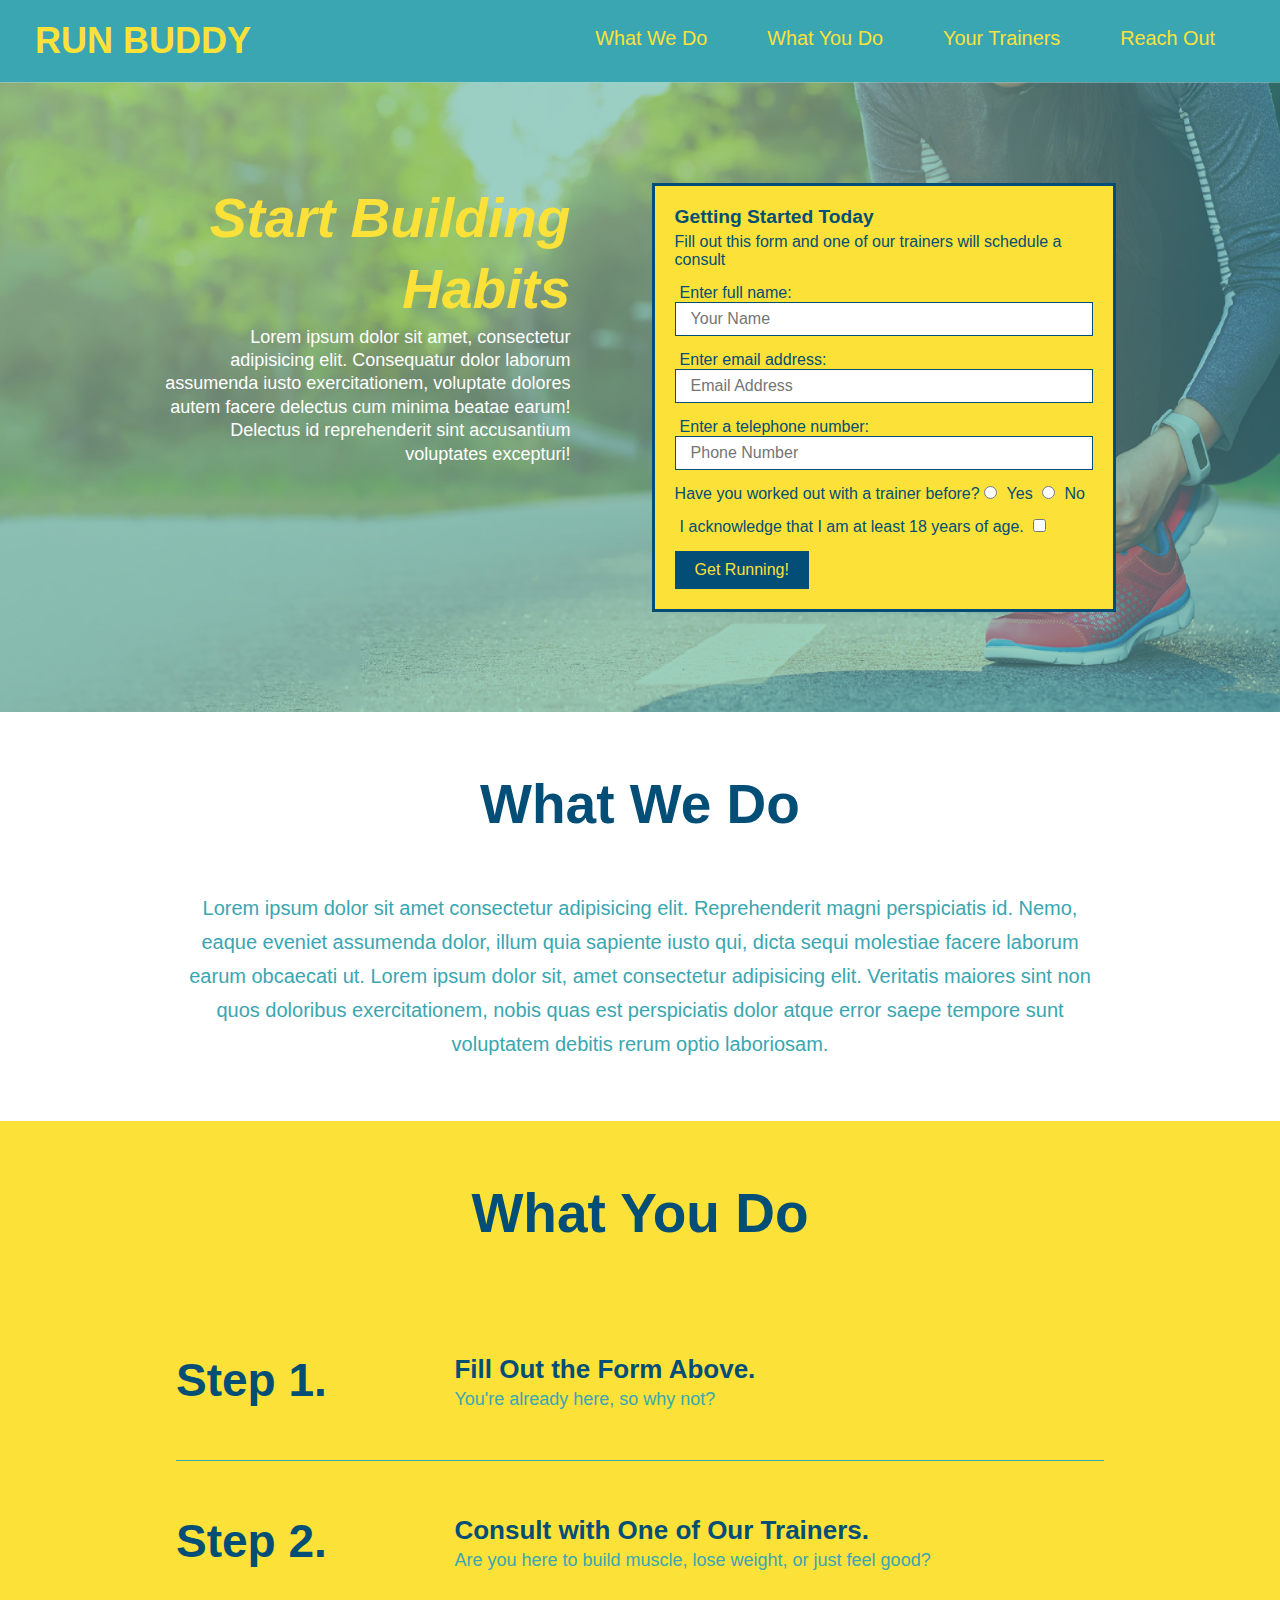
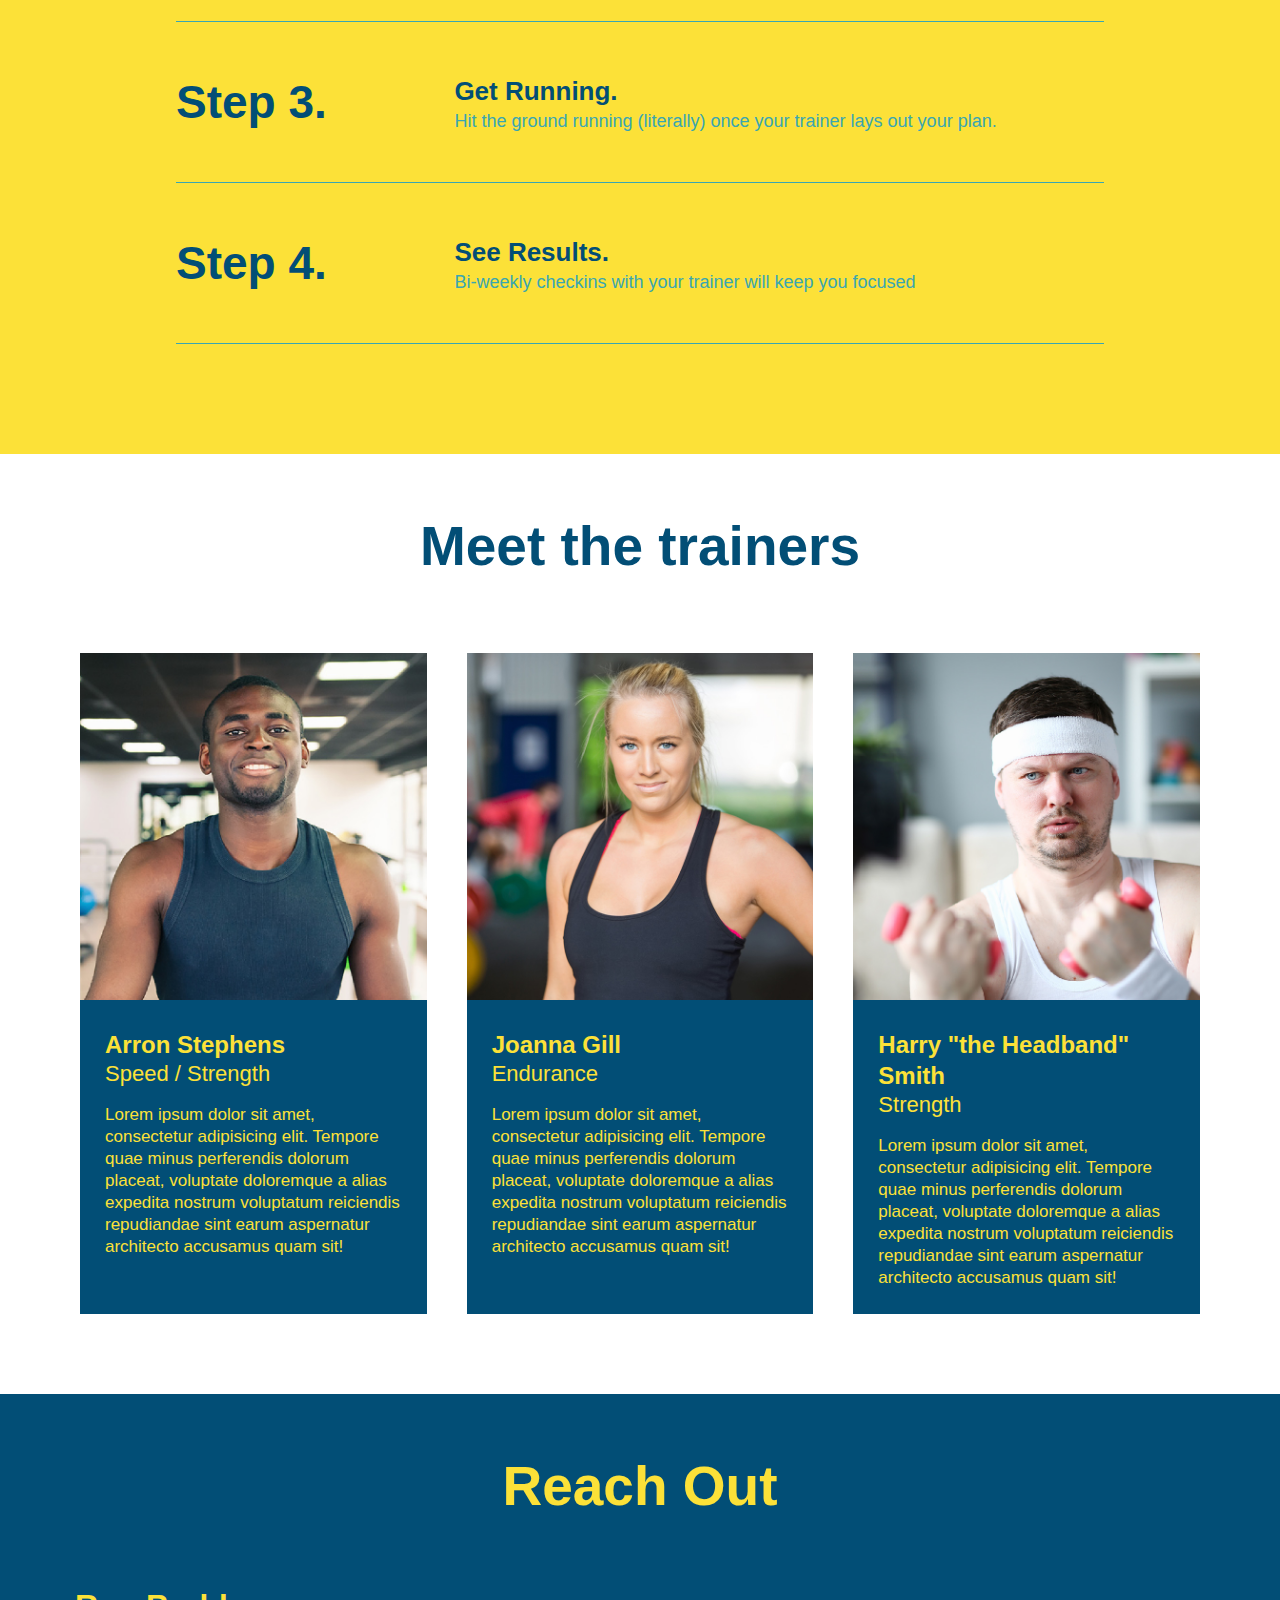
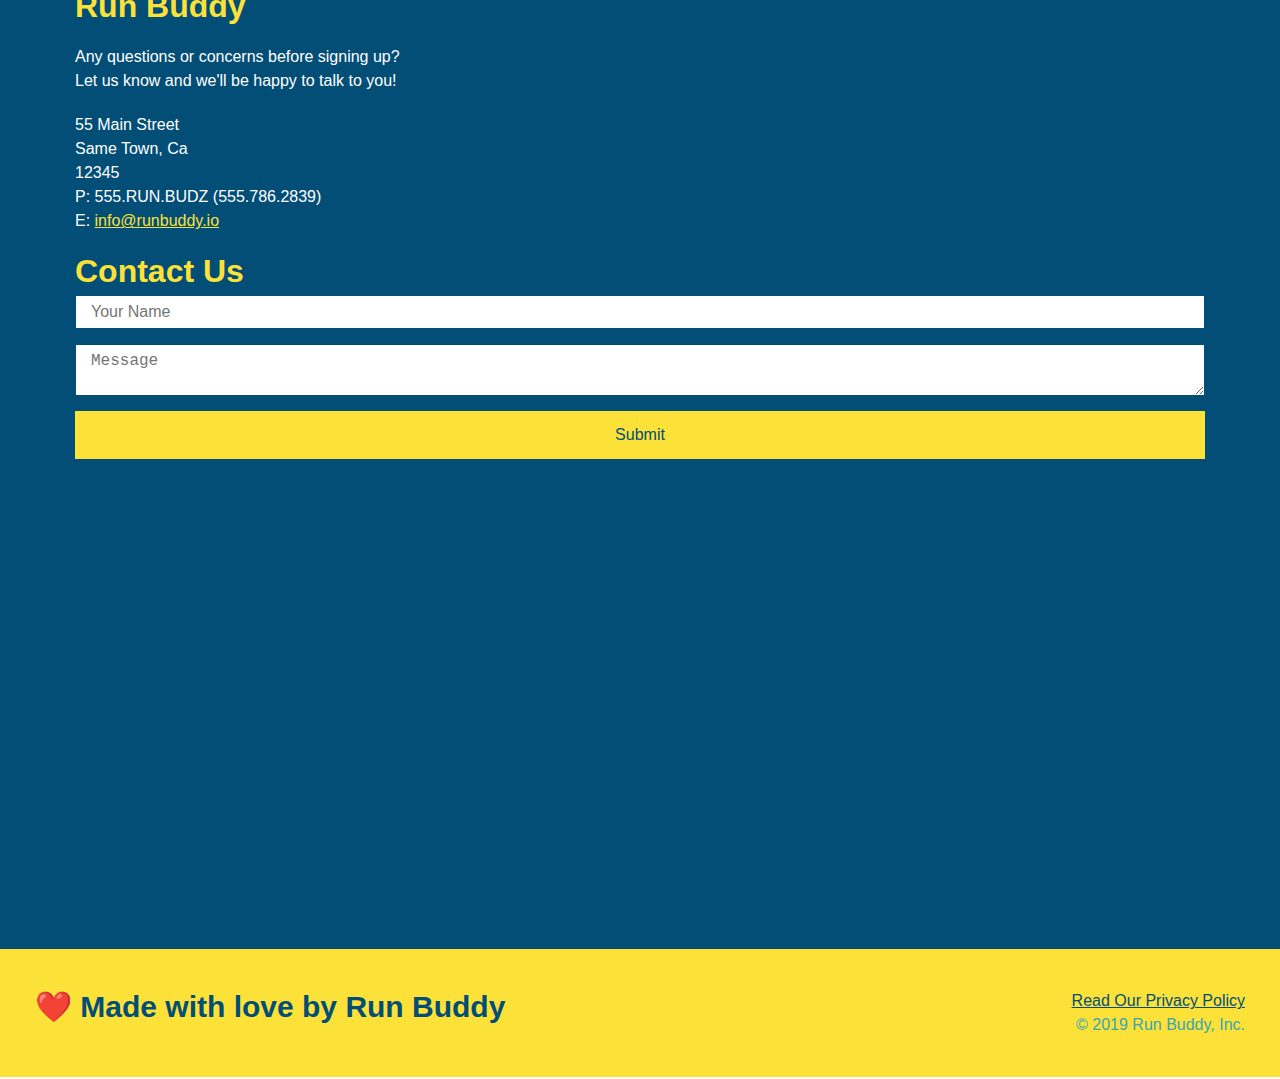
<file: index.html>
<!DOCTYPE html>
<html lang="en">

<head>
    <meta charset="UTF-8" />
    <title>Run Buddy</title>
    <link rel="stylesheet" href="./assets/css/style.css">
</head>

<body>
    <!-- navigation -->
    <header>
        <h1>
            <a href="./index.html">RUN BUDDY</a>
        </h1>

        <nav>
            <ul>
                <li>
                    <a href="#what-we-do">What We Do</a>
                </li>
                <li>
                    <a href="#what-you-do">What You Do</a>
                </li>
                <li>
                    <a href="#your-trainers">Your Trainers</a>
                </li>
                <li>
                    <a href="#reach-out">Reach Out</a>
                </li>

            </ul>
        </nav>
    </header>
    <!-- hero/jumbotron -->
    <section class="hero">
        <div class="hero-cta">
            <h2>Start Building Habits</h2>
            <p>Lorem ipsum dolor sit amet, consectetur adipisicing elit. Consequatur dolor laborum assumenda iusto
                exercitationem, voluptate dolores autem facere delectus cum minima beatae earum! Delectus id
                reprehenderit sint accusantium voluptates excepturi!</p>
        </div>
        <div class="hero-form">
            <h3>Getting Started Today</h3>
            <p>Fill out this form and one of our trainers will schedule a consult</p>
            <form action="">
                <label for="name">Enter full name:</label>
                <input type="text" placeholder="Your Name" name="name" id="name" class="form-input" />
                <label for="email">Enter email address:</label>
                <input type="email" placeholder="Email Address" name="email" id="email" class="form-input" />
                <label for="phone">Enter a telephone number:</label>
                <input type="tel" placeholder="Phone Number" name="phone" id="phone" class="form-input" />
                <p>
                    Have you worked out with a trainer before?
                    <input type="radio" name="trainer-confirm" id="trainer-yes" />
                    <label for="trainer-yes">Yes</label>
                    <input type="radio" name="trainer-confirm" id="trainer-no" />
                    <label for="trainer-no">No</label>
                </p>
                <p>
                    <label for="checkbox">I acknowledge that I am at least 18 years of age.</label>
                    <input type="checkbox" name="age-confirm" id="checkbox" />
                </p>
                <button type="submit">
                    Get Running!
                </button>
            </form>
        </div>
    </section>
    <!-- Wrap every h2 with a class of "section-title" in this div! -->
    <!-- what we do section -->
    <section id="what-we-do" class="intro">
        <div class="flex-row">
            <h2 class="section-title primary-border">
                What We Do
            </h2>
        </div>
        <div class="flex-row">
            <p>Lorem ipsum dolor sit amet consectetur adipisicing elit. Reprehenderit magni perspiciatis id. Nemo, eaque
                eveniet assumenda dolor, illum quia sapiente iusto qui, dicta sequi molestiae facere laborum earum
                obcaecati
                ut. Lorem ipsum dolor sit, amet consectetur adipisicing elit. Veritatis maiores sint non quos doloribus
                exercitationem, nobis quas est perspiciatis dolor atque error saepe tempore sunt voluptatem debitis
                rerum
                optio laboriosam.
            </p>
        </div>
    </section>
    <!-- what you do section -->
    <section id="what-you-do" class="steps">
        <div class="flex-row">
            <h2 class="section-title secondary-border">
                What You Do
            </h2>
        </div>

        <div class="step">
            <h3>Step 1.</h3>
            <div class="step-info">
                <div class="step-image">
                    <img src="./assets/images/step-1.svg" alt="" />
                </div>
                <div class="step-text">
                    <h4>
                        Fill Out the Form Above.
                    </h4>
                    <p>
                        You're already here, so why not?
                    </p>
                </div>
            </div>
        </div>

        <div class="step">
            <h3>Step 2.</h3>
            <div class="step-info">
                <div class="step-image">
                    <img src="./assets/images/step-1.svg" alt="" />
                </div>
                <div class="step-text">
                    <h4>
                        Consult with One of Our Trainers.
                    </h4>
                    <p>
                        Are you here to build muscle, lose weight, or just feel good?
                    </p>
                </div>
            </div>
        </div>

        <div class="step">
            <h3>Step 3.</h3>
            <div class="step-info">
                <div class="step-image">
                    <img src="./assets/images/step-1.svg" alt="" />
                </div>
                <div class="step-text">
                    <h4>
                        Get Running.
                    </h4>
                    <p>
                        Hit the ground running (literally) once your trainer lays out your plan.
                    </p>
                </div>
            </div>
        </div>

        <div class="step">
            <h3>Step 4.</h3>
            <div class="step-info">
                <div class="step-image">
                    <img src="./assets/images/step-1.svg" alt="" />
                </div>
                <div class="step-text">
                    <h4>
                        See Results.
                    </h4>
                    <p>
                        Bi-weekly checkins with your trainer will keep you focused
                    </p>
                </div>
            </div>
        </div>

    </section>
    <!-- meet the trainers section -->
    <section id="your-trainers">
        <div class="flex-row">
            <h2 class="section-title primary-border">
                Meet the trainers
            </h2>
        </div>

        <div class="trainers">
            <article class="trainer">
                <img src="./assets/images/trainer-1.jpg"
                    alt="Arron Stephens in his workout clothes, ready to pump iron" />
                <div class="trainer-bio">
                    <h3 class="trainer-name">Arron Stephens</h3>
                    <h4 class="trainer-role">Speed / Strength</h4>
                    <p>Lorem ipsum dolor sit amet, consectetur adipisicing elit. Tempore quae minus perferendis dolorum
                        placeat, voluptate doloremque a alias expedita nostrum voluptatum reiciendis repudiandae sint
                        earum
                        aspernatur architecto accusamus quam sit!
                    </p>
                </div>
            </article>

            <article class="trainer">
                <img src="./assets/images/trainer-2.jpg" alt="Joanna Gill cooling off after a workout" />
                <div class="trainer-bio">
                    <h3 class="trainer-name">Joanna Gill</h3>
                    <h4 class="trainer-role">Endurance</h4>
                    <p>Lorem ipsum dolor sit amet, consectetur adipisicing elit. Tempore quae minus perferendis dolorum
                        placeat, voluptate doloremque a alias expedita nostrum voluptatum reiciendis repudiandae sint
                        earum
                        aspernatur architecto accusamus quam sit!
                    </p>
                </div>

            </article>

            <article class="trainer">
                <img src="./assets/images/trainer-3.jpg"
                    alt="Harry Smith wearing a headband and lifting comically small pink weights" />
                <div class="trainer-bio">
                    <h3 class="trainer-name">Harry "the Headband" Smith</h3>
                    <h4 class="trainer-role">Strength</h4>
                    <p>Lorem ipsum dolor sit amet, consectetur adipisicing elit. Tempore quae minus perferendis dolorum
                        placeat, voluptate doloremque a alias expedita nostrum voluptatum reiciendis repudiandae sint
                        earum
                        aspernatur architecto accusamus quam sit!
                    </p>
                </div>
            </article>
        </div>
    </section>
    <!-- reach out section -->
    <section id="reach-out" class="contact">
        <div class="flex-row">
            <h2 class="section-title secondary-border">
                Reach Out
            </h2>
        </div>
        <div class="contact-info">

            <div>
                <h3>Run Buddy</h3>
                <p>
                    Any questions or concerns before signing up?
                    <br />
                    Let us know and we'll be happy to talk to you!
                </p>
                <address>
                    55 Main Street <br />
                    Same Town, Ca <br />
                    12345 <br />
                    P: 555.RUN.BUDZ (555.786.2839) <br />
                    E: <a href="mailto:info@runbuddy.io">info@runbuddy.io</a>
                </address>
            </div>

            <div class = "contact-form">
                <h3>Contact Us</h3>
                <form action="">
                    <input type="text" placeholder="Your Name" id="" name="">
                    <!-- <input type="textarea" placeholder="Message" id="" name=""> -->
                    <textarea id="contact-message" placeholder="Message"></textarea>
                    <button type="submit">Submit</button>
                </form>
            </div>

            <iframe
                src="https://www.google.com/maps/embed?pb=!1m18!1m12!1m3!1d3146.0105900352814!2d-120.42504448534903!3d37.95353870962852!2m3!1f0!2f0!3f0!3m2!1i1024!2i768!4f13.1!3m3!1m2!1s0x8090c46e315aaf1b%3A0xb32d2fcd2023b726!2sMain%20St%2C%20Jamestown%2C%20CA%2095327%2C%20USA!5e0!3m2!1sen!2sca!4v1606750092596!5m2!1sen!2sca"
                width="600" height="450" frameborder="0" style="border:0;" allowfullscreen="" aria-hidden="false"
                tabindex="0">
            </iframe>
            
            
        </div>
    </section>
    <footer>
        <h2>❤️ Made with love by Run Buddy</h2>
        <div>
            <a href="./privacy-policy.html">Read Our Privacy Policy</a><br />
            &copy; 2019 Run Buddy, Inc.
        </div>
    </footer>
</body>

</html>
</file>
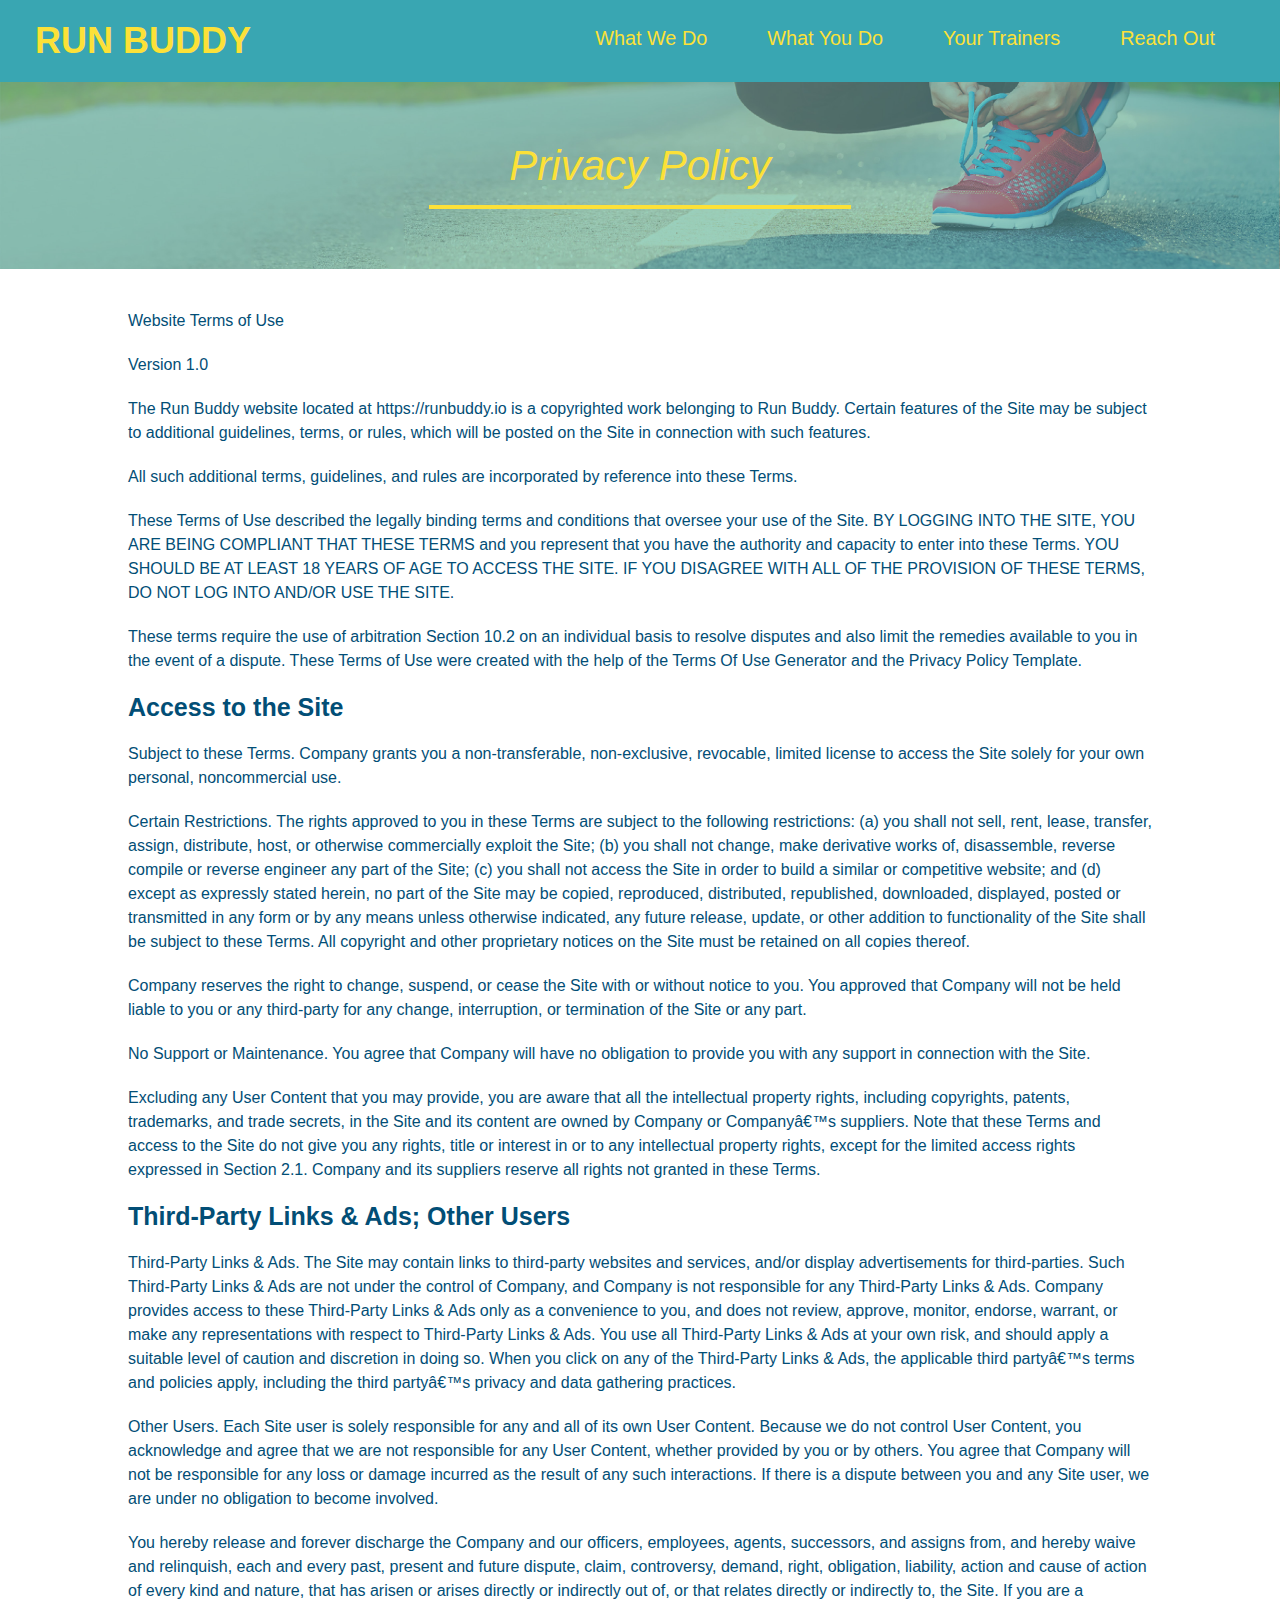
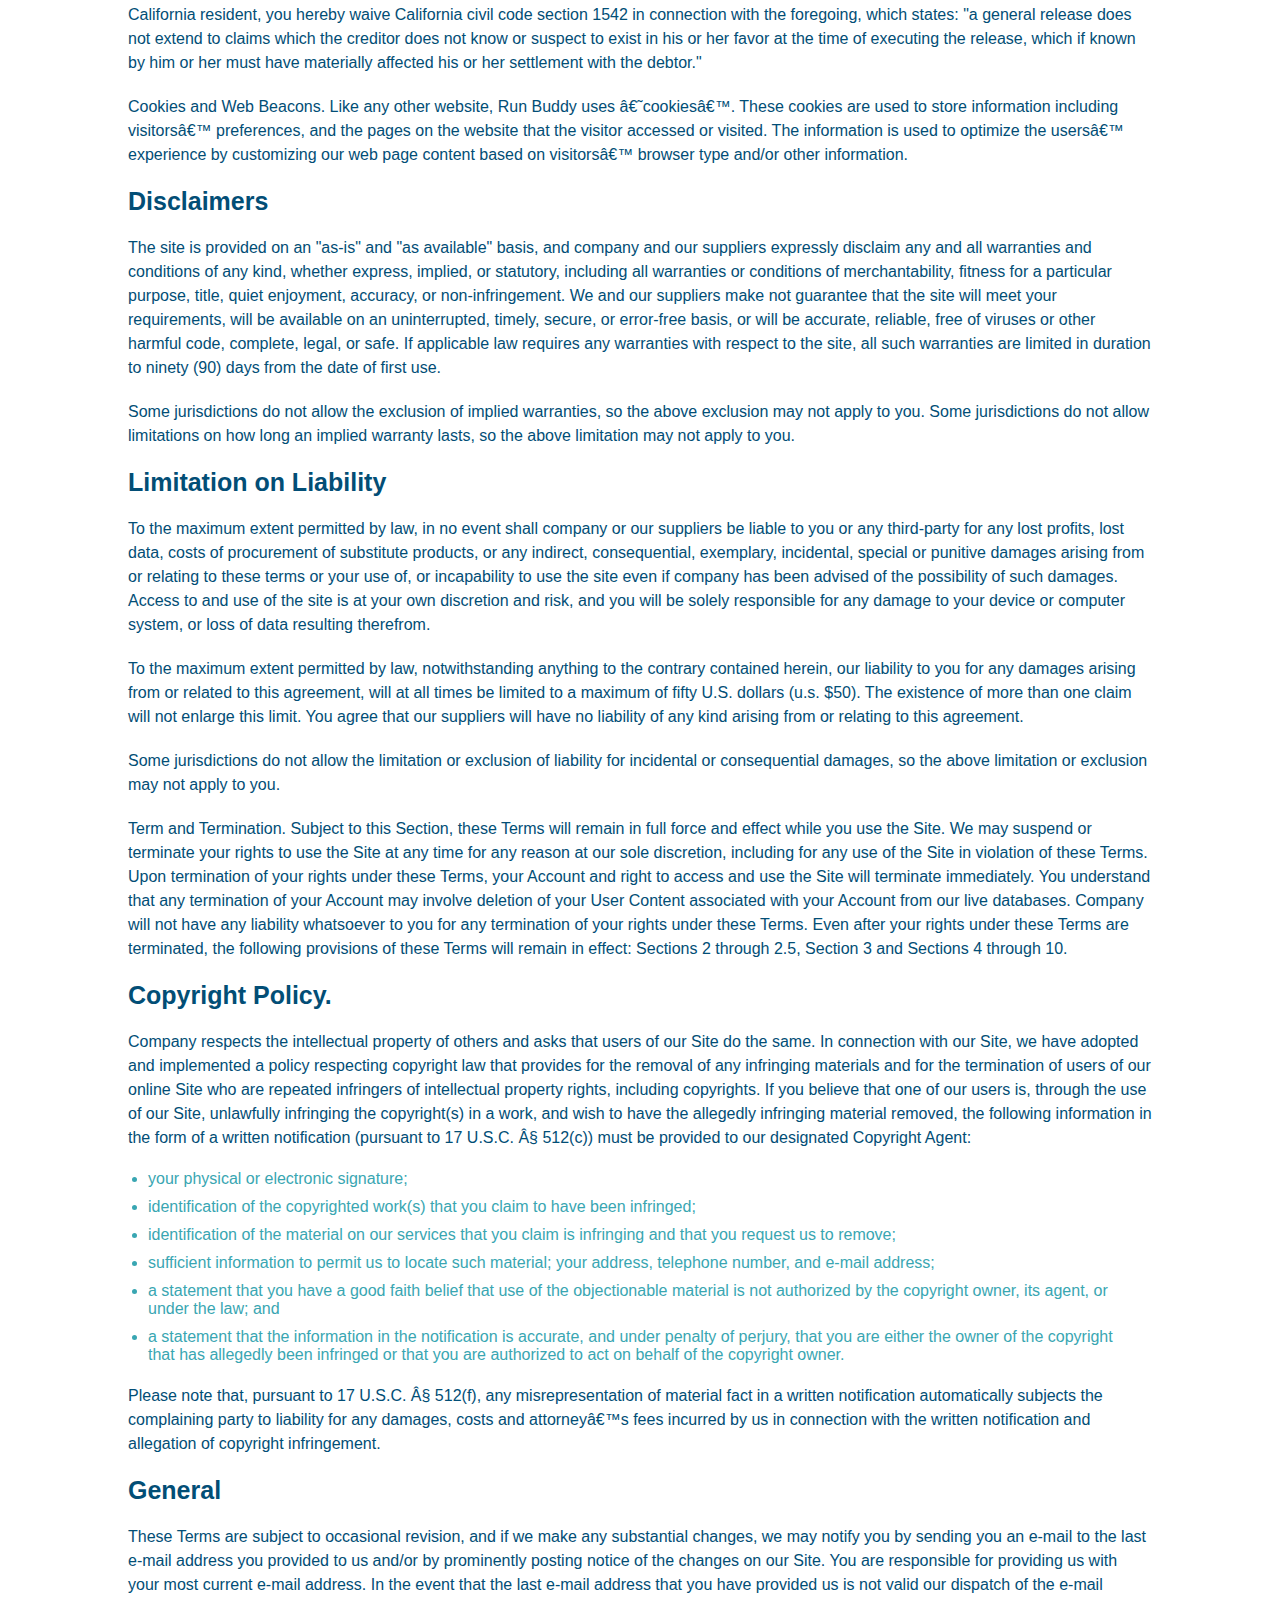
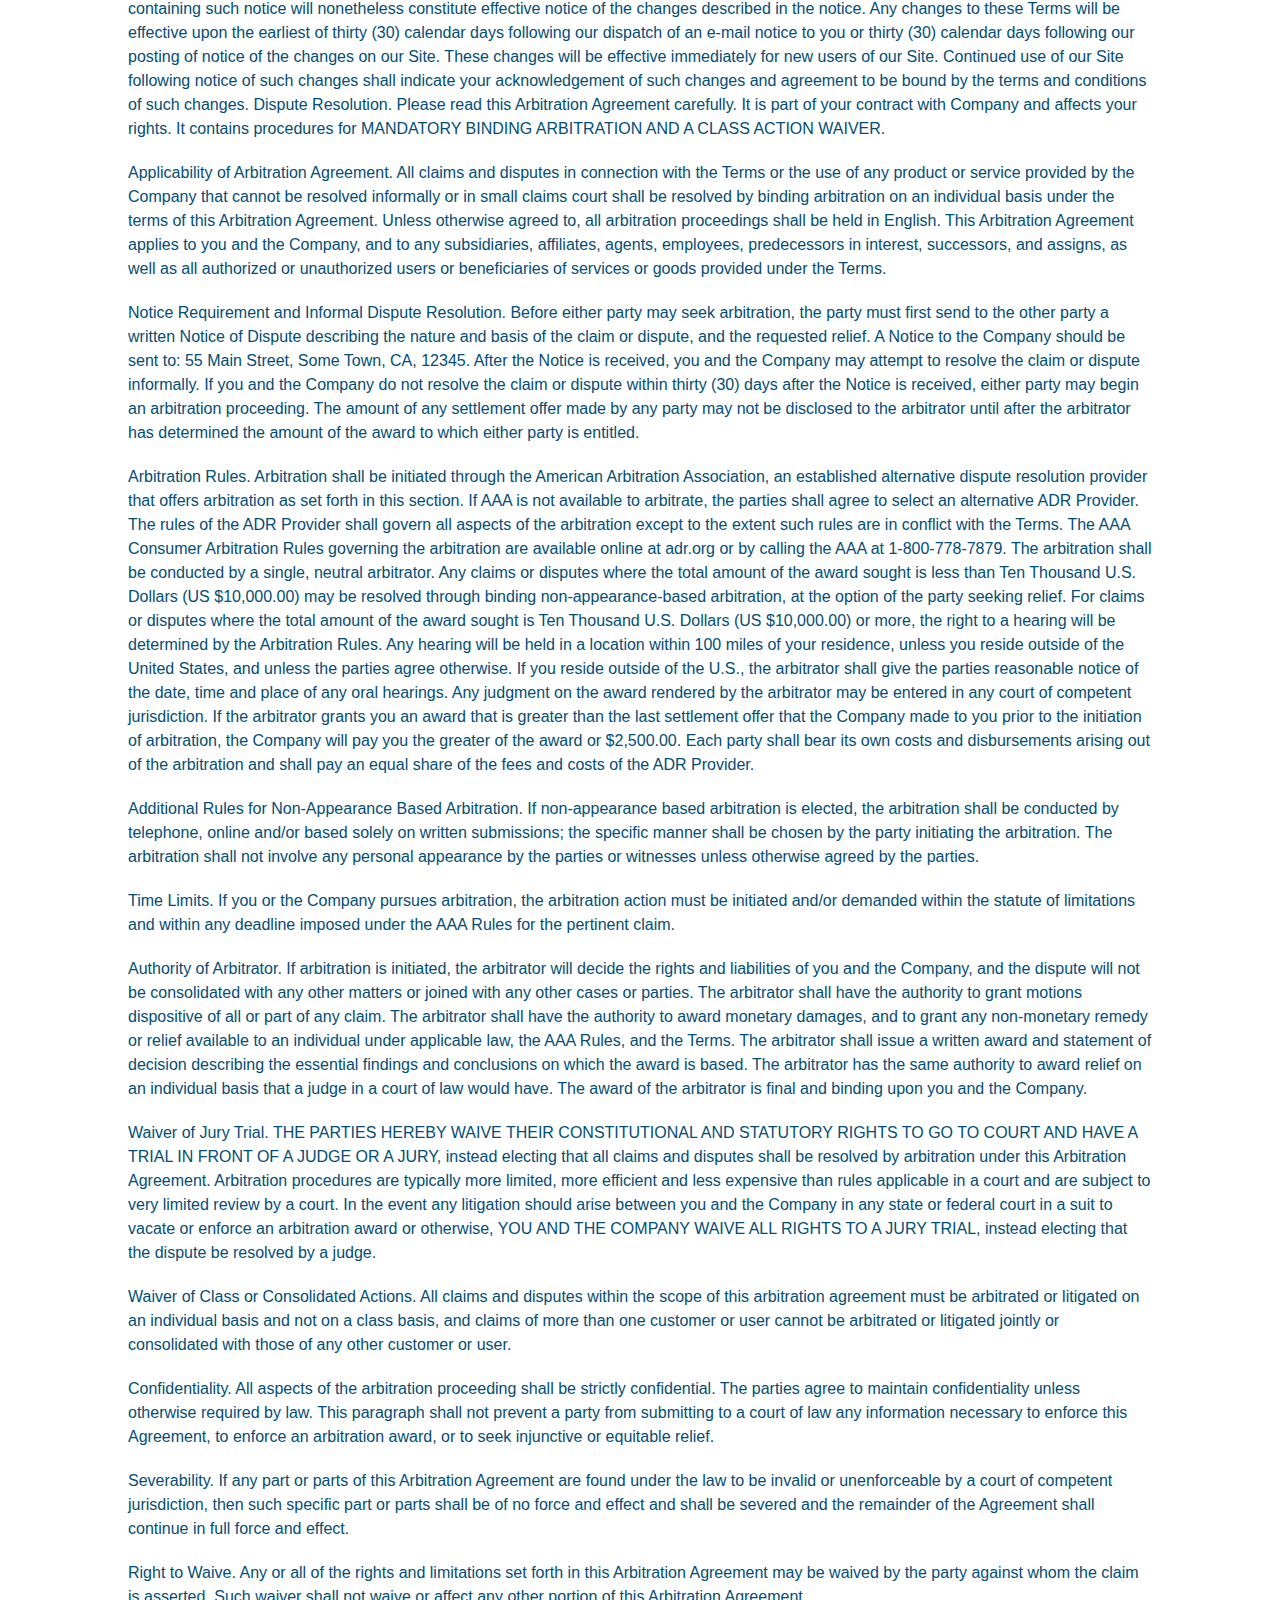
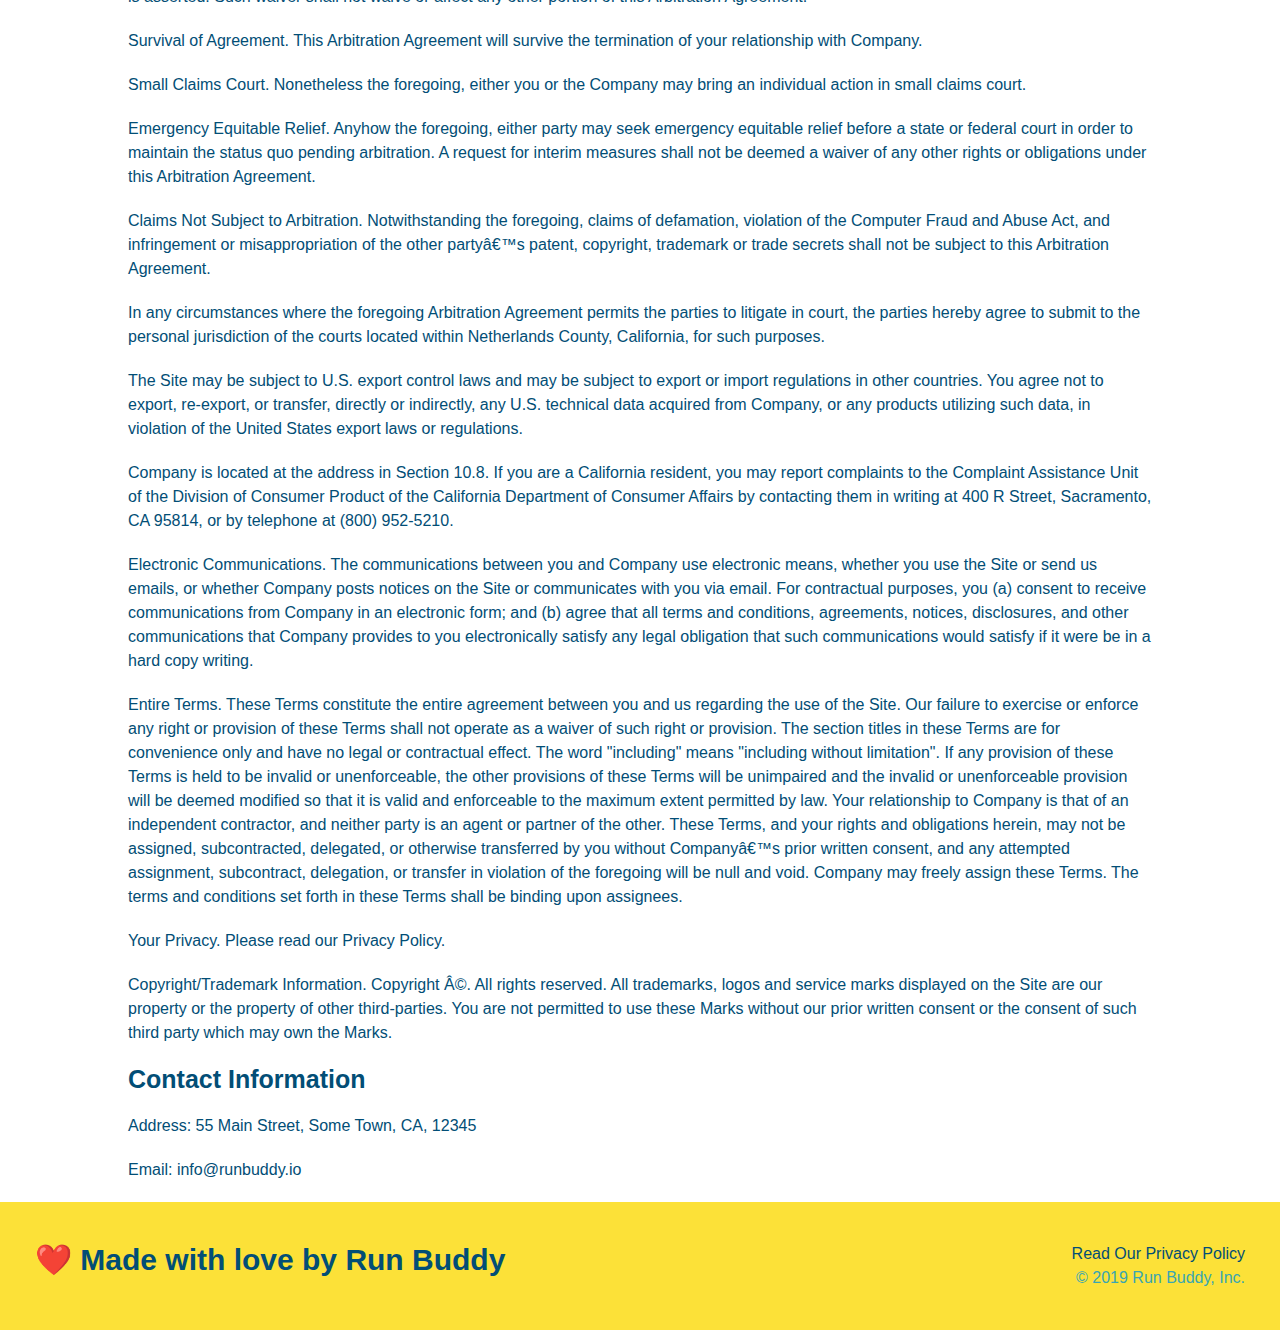
<file: privacy-policy.html>
<!DOCTYPE html>
<html lang="en">
<head>
    <meta charset="UTF-8">
    <title>Privacy Policy - Run Buddy</title>
    <link rel="stylesheet" href="./assets/css/style.css">
    <link rel="stylesheet" href="./assets/css/secondary-styles.css">
</head>
<body>
    <header>
        <h1>
            <a href="/">RUN BUDDY</a>
        </h1>
        <nav>
            <ul>
                <li>
                    <a href="./index.html#what-we-do">What We Do</a>
                </li>
                <li>
                    <a href="./index.html#what-you-do">What You Do</a>
                </li>
                <li>
                    <a href="./index.html#your-trainers">Your Trainers</a>
                </li>
                <li>
                    <a href="./index.html#reach-out">Reach Out</a>
                </li>

            </ul>
        </nav>
    </header>
    <section class="hero">
        <h2 class="page-title">
            Privacy Policy
        </h2>
    </section>
    <article class="secondary-content">
       
      <p>
        Website Terms of Use
      </p>

      <p>
        Version 1.0
      </p>

      <p>
        The Run Buddy website located at https://runbuddy.io is a copyrighted work belonging to Run Buddy. Certain
        features of the Site may be subject to additional guidelines, terms, or rules, which will be posted on the Site
        in connection with such features.
      </p>

      <p>
        All such additional terms, guidelines, and rules are incorporated by reference into these Terms.
      </p>

      <p>
        These Terms of Use described the legally binding terms and conditions that oversee your use of the Site. BY
        LOGGING INTO THE SITE, YOU ARE BEING COMPLIANT THAT THESE TERMS and you represent that you have the authority
        and capacity to enter into these Terms. YOU SHOULD BE AT LEAST 18 YEARS OF AGE TO ACCESS THE SITE. IF YOU
        DISAGREE WITH ALL OF THE PROVISION OF THESE TERMS, DO NOT LOG INTO AND/OR USE THE SITE.
      </p>

      <p>
        These terms require the use of arbitration Section 10.2 on an individual basis to resolve disputes and also
        limit the remedies available to you in the event of a dispute. These Terms of Use were created with the help of
        the Terms Of Use Generator and the Privacy Policy Template.
      </p>

      <h3>
        Access to the Site
      </h3>

      <p>
        Subject to these Terms. Company grants you a non-transferable, non-exclusive, revocable, limited license to
        access the Site solely for your own personal, noncommercial use.
      </p>

      <p>
        Certain Restrictions. The rights approved to you in these Terms are subject to the following restrictions: (a)
        you shall not sell, rent, lease, transfer, assign, distribute, host, or otherwise commercially exploit the Site;
        (b) you shall not change, make derivative works of, disassemble, reverse compile or reverse engineer any part of
        the Site; (c) you shall not access the Site in order to build a similar or competitive website; and (d) except
        as expressly stated herein, no part of the Site may be copied, reproduced, distributed, republished, downloaded,
        displayed, posted or transmitted in any form or by any means unless otherwise indicated, any future release,
        update, or other addition to functionality of the Site shall be subject to these Terms. All copyright and other
        proprietary notices on the Site must be retained on all copies thereof.
      </p>

      <p>
        Company reserves the right to change, suspend, or cease the Site with or without notice to you. You approved
        that Company will not be held liable to you or any third-party for any change, interruption, or termination of
        the Site or any part.
      </p>

      <p>
        No Support or Maintenance. You agree that Company will have no obligation to provide you with any support in
        connection with the Site.
      </p>

      <p>
        Excluding any User Content that you may provide, you are aware that all the intellectual property rights,
        including copyrights, patents, trademarks, and trade secrets, in the Site and its content are owned by Company
        or Companyâ€™s suppliers. Note that these Terms and access to the Site do not give you any rights, title or
        interest in or to any intellectual property rights, except for the limited access rights expressed in Section
        2.1. Company and its suppliers reserve all rights not granted in these Terms.
      </p>

      <h3>
        Third-Party Links & Ads; Other Users
      </h3>

      <p>
        Third-Party Links & Ads. The Site may contain links to third-party websites and services, and/or display
        advertisements for third-parties. Such Third-Party Links & Ads are not under the control of Company, and Company
        is not responsible for any Third-Party Links & Ads. Company provides access to these Third-Party Links & Ads
        only as a convenience to you, and does not review, approve, monitor, endorse, warrant, or make any
        representations with respect to Third-Party Links & Ads. You use all Third-Party Links & Ads at your own risk,
        and should apply a suitable level of caution and discretion in doing so. When you click on any of the
        Third-Party Links & Ads, the applicable third partyâ€™s terms and policies apply, including the third partyâ€™s
        privacy and data gathering practices.
      </p>

      <p>
        Other Users. Each Site user is solely responsible for any and all of its own User Content. Because we do not
        control User Content, you acknowledge and agree that we are not responsible for any User Content, whether
        provided by you or by others. You agree that Company will not be responsible for any loss or damage incurred as
        the result of any such interactions. If there is a dispute between you and any Site user, we are under no
        obligation to become involved.
      </p>

      <p>
        You hereby release and forever discharge the Company and our officers, employees, agents, successors, and
        assigns from, and hereby waive and relinquish, each and every past, present and future dispute, claim,
        controversy, demand, right, obligation, liability, action and cause of action of every kind and nature, that has
        arisen or arises directly or indirectly out of, or that relates directly or indirectly to, the Site. If you are
        a California resident, you hereby waive California civil code section 1542 in connection with the foregoing,
        which states: "a general release does not extend to claims which the creditor does not know or suspect to exist
        in his or her favor at the time of executing the release, which if known by him or her must have materially
        affected his or her settlement with the debtor."
      </p>

      <p>
        Cookies and Web Beacons. Like any other website, Run Buddy uses â€˜cookiesâ€™. These cookies are used to store
        information including visitorsâ€™ preferences, and the pages on the website that the visitor accessed or visited.
        The information is used to optimize the usersâ€™ experience by customizing our web page content based on visitorsâ€™
        browser type and/or other information.
      </p>

      <h3>
        Disclaimers
      </h3>

      <p>
        The site is provided on an "as-is" and "as available" basis, and company and our suppliers expressly disclaim
        any and all warranties and conditions of any kind, whether express, implied, or statutory, including all
        warranties or conditions of merchantability, fitness for a particular purpose, title, quiet enjoyment, accuracy,
        or non-infringement. We and our suppliers make not guarantee that the site will meet your requirements, will be
        available on an uninterrupted, timely, secure, or error-free basis, or will be accurate, reliable, free of
        viruses or other harmful code, complete, legal, or safe. If applicable law requires any warranties with respect
        to the site, all such warranties are limited in duration to ninety (90) days from the date of first use.
      </p>

      <p>
        Some jurisdictions do not allow the exclusion of implied warranties, so the above exclusion may not apply to
        you. Some jurisdictions do not allow limitations on how long an implied warranty lasts, so the above limitation
        may not apply to you.
      </p>

      <h3>
        Limitation on Liability
      </h3>

      <p>
        To the maximum extent permitted by law, in no event shall company or our suppliers be liable to you or any
        third-party for any lost profits, lost data, costs of procurement of substitute products, or any indirect,
        consequential, exemplary, incidental, special or punitive damages arising from or relating to these terms or
        your use of, or incapability to use the site even if company has been advised of the possibility of such
        damages. Access to and use of the site is at your own discretion and risk, and you will be solely responsible
        for any damage to your device or computer system, or loss of data resulting therefrom.
      </p>

      <p>
        To the maximum extent permitted by law, notwithstanding anything to the contrary contained herein, our liability
        to you for any damages arising from or related to this agreement, will at all times be limited to a maximum of
        fifty U.S. dollars (u.s. $50). The existence of more than one claim will not enlarge this limit. You agree that
        our suppliers will have no liability of any kind arising from or relating to this agreement.
      </p>

      <p>
        Some jurisdictions do not allow the limitation or exclusion of liability for incidental or consequential
        damages, so the above limitation or exclusion may not apply to you.
      </p>

      <p>
        Term and Termination. Subject to this Section, these Terms will remain in full force and effect while you use
        the Site. We may suspend or terminate your rights to use the Site at any time for any reason at our sole
        discretion, including for any use of the Site in violation of these Terms. Upon termination of your rights under
        these Terms, your Account and right to access and use the Site will terminate immediately. You understand that
        any termination of your Account may involve deletion of your User Content associated with your Account from our
        live databases. Company will not have any liability whatsoever to you for any termination of your rights under
        these Terms. Even after your rights under these Terms are terminated, the following provisions of these Terms
        will remain in effect: Sections 2 through 2.5, Section 3 and Sections 4 through 10.
      </p>

      <h3>
        Copyright Policy.
      </h3>

      <p>
        Company respects the intellectual property of others and asks that users of our Site do the same. In connection
        with our Site, we have adopted and implemented a policy respecting copyright law that provides for the removal
        of any infringing materials and for the termination of users of our online Site who are repeated infringers of
        intellectual property rights, including copyrights. If you believe that one of our users is, through the use of
        our Site, unlawfully infringing the copyright(s) in a work, and wish to have the allegedly infringing material
        removed, the following information in the form of a written notification (pursuant to 17 U.S.C. Â§ 512(c)) must
        be provided to our designated Copyright Agent:
      </p>

      <ul>
        <li>
          your physical or electronic signature;
        </li>
        <li>
          identification of the copyrighted work(s) that you claim to have been infringed;
        </li>
        <li>
          identification of the material on our services that you claim is infringing and that you request us to remove;
        </li>
        <li>
          sufficient information to permit us to locate such material; your address, telephone number, and e-mail
          address;
        </li>
        <li>
          a statement that you have a good faith belief that use of the objectionable material is not authorized by the
          copyright owner, its agent, or under the law; and
        </li>
        <li>
          a statement that the information in the notification is accurate, and under penalty of perjury, that you are
          either the owner of the copyright that has allegedly been infringed or that you are authorized to act on
          behalf of the copyright owner.
        </li>
      </ul>

      <p>
        Please note that, pursuant to 17 U.S.C. Â§ 512(f), any misrepresentation of material fact in a written
        notification automatically subjects the complaining party to liability for any damages, costs and attorneyâ€™s
        fees incurred by us in connection with the written notification and allegation of copyright infringement.
      </p>

      <h3>
        General
      </h3>

      <p>
        These Terms are subject to occasional revision, and if we make any substantial changes, we may notify you by
        sending you an e-mail to the last e-mail address you provided to us and/or by prominently posting notice of the
        changes on our Site. You are responsible for providing us with your most current e-mail address. In the event
        that the last e-mail address that you have provided us is not valid our dispatch of the e-mail containing such
        notice will nonetheless constitute effective notice of the changes described in the notice. Any changes to these
        Terms will be effective upon the earliest of thirty (30) calendar days following our dispatch of an e-mail
        notice to you or thirty (30) calendar days following our posting of notice of the changes on our Site. These
        changes will be effective immediately for new users of our Site. Continued use of our Site following notice of
        such changes shall indicate your acknowledgement of such changes and agreement to be bound by the terms and
        conditions of such changes. Dispute Resolution. Please read this Arbitration Agreement carefully. It is part of
        your contract with Company and affects your rights. It contains procedures for MANDATORY BINDING ARBITRATION AND
        A CLASS ACTION WAIVER.
      </p>

      <p>
        Applicability of Arbitration Agreement. All claims and disputes in connection with the Terms or the use of any
        product or service provided by the Company that cannot be resolved informally or in small claims court shall be
        resolved by binding arbitration on an individual basis under the terms of this Arbitration Agreement. Unless
        otherwise agreed to, all arbitration proceedings shall be held in English. This Arbitration Agreement applies to
        you and the Company, and to any subsidiaries, affiliates, agents, employees, predecessors in interest,
        successors, and assigns, as well as all authorized or unauthorized users or beneficiaries of services or goods
        provided under the Terms.
      </p>

      <p>
        Notice Requirement and Informal Dispute Resolution. Before either party may seek arbitration, the party must
        first send to the other party a written Notice of Dispute describing the nature and basis of the claim or
        dispute, and the requested relief. A Notice to the Company should be sent to: 55 Main Street, Some Town, CA,
        12345. After the Notice is received, you and the Company may attempt to resolve the claim or dispute informally.
        If you and the Company do not resolve the claim or dispute within thirty (30) days after the Notice is received,
        either party may begin an arbitration proceeding. The amount of any settlement offer made by any party may not
        be disclosed to the arbitrator until after the arbitrator has determined the amount of the award to which either
        party is entitled.
      </p>

      <p>
        Arbitration Rules. Arbitration shall be initiated through the American Arbitration Association, an established
        alternative dispute resolution provider that offers arbitration as set forth in this section. If AAA is not
        available to arbitrate, the parties shall agree to select an alternative ADR Provider. The rules of the ADR
        Provider shall govern all aspects of the arbitration except to the extent such rules are in conflict with the
        Terms. The AAA Consumer Arbitration Rules governing the arbitration are available online at adr.org or by
        calling the AAA at 1-800-778-7879. The arbitration shall be conducted by a single, neutral arbitrator. Any
        claims or disputes where the total amount of the award sought is less than Ten Thousand U.S. Dollars (US
        $10,000.00) may be resolved through binding non-appearance-based arbitration, at the option of the party seeking
        relief. For claims or disputes where the total amount of the award sought is Ten Thousand U.S. Dollars (US
        $10,000.00) or more, the right to a hearing will be determined by the Arbitration Rules. Any hearing will be
        held in a location within 100 miles of your residence, unless you reside outside of the United States, and
        unless the parties agree otherwise. If you reside outside of the U.S., the arbitrator shall give the parties
        reasonable notice of the date, time and place of any oral hearings. Any judgment on the award rendered by the
        arbitrator may be entered in any court of competent jurisdiction. If the arbitrator grants you an award that is
        greater than the last settlement offer that the Company made to you prior to the initiation of arbitration, the
        Company will pay you the greater of the award or $2,500.00. Each party shall bear its own costs and
        disbursements arising out of the arbitration and shall pay an equal share of the fees and costs of the ADR
        Provider.
      </p>

      <p>
        Additional Rules for Non-Appearance Based Arbitration. If non-appearance based arbitration is elected, the
        arbitration shall be conducted by telephone, online and/or based solely on written submissions; the specific
        manner shall be chosen by the party initiating the arbitration. The arbitration shall not involve any personal
        appearance by the parties or witnesses unless otherwise agreed by the parties.
      </p>

      <p>
        Time Limits. If you or the Company pursues arbitration, the arbitration action must be initiated and/or demanded
        within the statute of limitations and within any deadline imposed under the AAA Rules for the pertinent claim.
      </p>

      <p>
        Authority of Arbitrator. If arbitration is initiated, the arbitrator will decide the rights and liabilities of
        you and the Company, and the dispute will not be consolidated with any other matters or joined with any other
        cases or parties. The arbitrator shall have the authority to grant motions dispositive of all or part of any
        claim. The arbitrator shall have the authority to award monetary damages, and to grant any non-monetary remedy
        or relief available to an individual under applicable law, the AAA Rules, and the Terms. The arbitrator shall
        issue a written award and statement of decision describing the essential findings and conclusions on which the
        award is based. The arbitrator has the same authority to award relief on an individual basis that a judge in a
        court of law would have. The award of the arbitrator is final and binding upon you and the Company.
      </p>

      <p>
        Waiver of Jury Trial. THE PARTIES HEREBY WAIVE THEIR CONSTITUTIONAL AND STATUTORY RIGHTS TO GO TO COURT AND HAVE
        A TRIAL IN FRONT OF A JUDGE OR A JURY, instead electing that all claims and disputes shall be resolved by
        arbitration under this Arbitration Agreement. Arbitration procedures are typically more limited, more efficient
        and less expensive than rules applicable in a court and are subject to very limited review by a court. In the
        event any litigation should arise between you and the Company in any state or federal court in a suit to vacate
        or enforce an arbitration award or otherwise, YOU AND THE COMPANY WAIVE ALL RIGHTS TO A JURY TRIAL, instead
        electing that the dispute be resolved by a judge.
      </p>

      <p>
        Waiver of Class or Consolidated Actions. All claims and disputes within the scope of this arbitration agreement
        must be arbitrated or litigated on an individual basis and not on a class basis, and claims of more than one
        customer or user cannot be arbitrated or litigated jointly or consolidated with those of any other customer or
        user.
      </p>

      <p>
        Confidentiality. All aspects of the arbitration proceeding shall be strictly confidential. The parties agree to
        maintain confidentiality unless otherwise required by law. This paragraph shall not prevent a party from
        submitting to a court of law any information necessary to enforce this Agreement, to enforce an arbitration
        award, or to seek injunctive or equitable relief.
      </p>

      <p>
        Severability. If any part or parts of this Arbitration Agreement are found under the law to be invalid or
        unenforceable by a court of competent jurisdiction, then such specific part or parts shall be of no force and
        effect and shall be severed and the remainder of the Agreement shall continue in full force and effect.
      </p>

      <p>
        Right to Waive. Any or all of the rights and limitations set forth in this Arbitration Agreement may be waived
        by the party against whom the claim is asserted. Such waiver shall not waive or affect any other portion of this
        Arbitration Agreement.
      </p>

      <p>
        Survival of Agreement. This Arbitration Agreement will survive the termination of your relationship with
        Company.
      </p>

      <p>
        Small Claims Court. Nonetheless the foregoing, either you or the Company may bring an individual action in small
        claims court.
      </p>

      <p>
        Emergency Equitable Relief. Anyhow the foregoing, either party may seek emergency equitable relief before a
        state or federal court in order to maintain the status quo pending arbitration. A request for interim measures
        shall not be deemed a waiver of any other rights or obligations under this Arbitration Agreement.
      </p>

      <p>
        Claims Not Subject to Arbitration. Notwithstanding the foregoing, claims of defamation, violation of the
        Computer Fraud and Abuse Act, and infringement or misappropriation of the other partyâ€™s patent, copyright,
        trademark or trade secrets shall not be subject to this Arbitration Agreement.
      </p>

      <p>
        In any circumstances where the foregoing Arbitration Agreement permits the parties to litigate in court, the
        parties hereby agree to submit to the personal jurisdiction of the courts located within Netherlands County,
        California, for such purposes.
      </p>

      <p>
        The Site may be subject to U.S. export control laws and may be subject to export or import regulations in other
        countries. You agree not to export, re-export, or transfer, directly or indirectly, any U.S. technical data
        acquired from Company, or any products utilizing such data, in violation of the United States export laws or
        regulations.
      </p>

      <p>
        Company is located at the address in Section 10.8. If you are a California resident, you may report complaints
        to the Complaint Assistance Unit of the Division of Consumer Product of the California Department of Consumer
        Affairs by contacting them in writing at 400 R Street, Sacramento, CA 95814, or by telephone at (800) 952-5210.
      </p>

      <p>
        Electronic Communications. The communications between you and Company use electronic means, whether you use the
        Site or send us emails, or whether Company posts notices on the Site or communicates with you via email. For
        contractual purposes, you (a) consent to receive communications from Company in an electronic form; and (b)
        agree that all terms and conditions, agreements, notices, disclosures, and other communications that Company
        provides to you electronically satisfy any legal obligation that such communications would satisfy if it were be
        in a hard copy writing.
      </p>

      <p>
        Entire Terms. These Terms constitute the entire agreement between you and us regarding the use of the Site. Our
        failure to exercise or enforce any right or provision of these Terms shall not operate as a waiver of such right
        or provision. The section titles in these Terms are for convenience only and have no legal or contractual
        effect. The word "including" means "including without limitation". If any provision of these Terms is held to be
        invalid or unenforceable, the other provisions of these Terms will be unimpaired and the invalid or
        unenforceable provision will be deemed modified so that it is valid and enforceable to the maximum extent
        permitted by law. Your relationship to Company is that of an independent contractor, and neither party is an
        agent or partner of the other. These Terms, and your rights and obligations herein, may not be assigned,
        subcontracted, delegated, or otherwise transferred by you without Companyâ€™s prior written consent, and any
        attempted assignment, subcontract, delegation, or transfer in violation of the foregoing will be null and void.
        Company may freely assign these Terms. The terms and conditions set forth in these Terms shall be binding upon
        assignees.
      </p>

      <p>
        Your Privacy. Please read our Privacy Policy.
      </p>

      <p>
        Copyright/Trademark Information. Copyright Â©. All rights reserved. All trademarks, logos and service marks
        displayed on the Site are our property or the property of other third-parties. You are not permitted to use
        these Marks without our prior written consent or the consent of such third party which may own the Marks.
      </p>

      <h3>
        Contact Information
      </h3>

      <p>
        Address: 55 Main Street, Some Town, CA, 12345
      </p>

      <p>
        Email: info@runbuddy.io
      </p>
    </article>
    <footer>
        <h2>❤️ Made with love by Run Buddy</h2>
        <div>
            <a>Read Our Privacy Policy</a><br/>
            &copy; 2019 Run Buddy, Inc.
        </div>
    </footer>
</body>
</html>
</file>
<file: assets/css/style.css>
* {
    margin: 0;
    padding: 0;
    box-sizing: border-box;
}
body {
    color: #39a6b2;
    font-family: Helvetica, Arial, sans-serif;
}
/* header with flex added */
header {
    padding: 20px 35px;
    background-color: #39a6b2;
    display:flex;
    justify-content: space-between;
    flex-wrap: wrap;
}

header h1 {
    font-weight: bold;
    font-size: 36px;
    color: #fce138;
    margin:0;
    /*display: inline;*/
}

header a {
    color: #fce138;
    text-decoration: none;
}

header nav {
    /*float: right;*/
    margin: 7px 0;
}
/* header nav list with flex added */
header nav ul {
  display: flex;
  flex-wrap: wrap;
  justify-content: space-between;
  align-items: center;
  list-style: none;
}
/*header nav ul li {
    display: inline;
}*/

header nav ul li a {
    margin: 0 30px;
    font-weight: lighter;
    font-size: 1.55vw;
}

footer {
    background: #fce138;
    width: 100%;
    padding: 40px 35px;
    display: flex;
    justify-content: space-between;
    flex-wrap: wrap;
}

footer h2 {
    /*display: inline;*/
    color: #024e76;
    font-size: 30px;
    margin: 0;
}

footer div {
    /*float: right;*/
    line-height: 1.5;
    text-align: right;
}

footer a {
    color: #024e76;
}
section {
    padding: 60px;
 }

 .hero {
     background-image: url("../images/hero-bg.jpg");
     background-size: cover;
     background-position: center;
     /*height: 600px;*/
     /*position: relative;*/
     display: flex;
     justify-content: center;
     flex-wrap: wrap;
 }

 .hero-cta {
      width: 35%;
      text-align: right;
      margin: 3.5%;
      color: #fff;
      font-size: 18px;
      line-height: 1.3;
 }

 .hero-cta h2 {
  font-style: italic;
  font-size: 55px;
  color: #fce138;
}
 .hero-form {
     color: #024e76;
     background-color: #fce138;
     padding: 20px;
     border: solid 3px #024e76;
     /*width: 500px;
     position: absolute;
     bottom: 120px;
     right: 140px;*/
     width: 40%;
     margin: 3.5%;
 }

 .hero h3 {
    margin: 0;
    font-size: larger;
 }

 .hero-form p {
     margin: 5px 0 15px 0;
 }

 .form-input {
    border: 1px solid #024e76;
    display: block;
    padding: 7px 15px;
    font-size: 16px;
    color: #024e76;
    width: 100%;
    margin-bottom: 15px;
 }

 .hero-form label {
     margin: 0 5px;
 }

 .hero-form button {
     background-color: #024e76;
     color: #fce138;
     border: none;
     padding: 10px 20px;
     font-size: 16px;
 }

 /*.intro {
     text-align: center;
 }*/

 .section-title {
    font-size: 55px;
    color: #024e76;
    margin-bottom: 35px;
    /*padding: 0 100px 20px 100px;
    display: inline-block;
    border-bottom: 3px solid;*/
    padding-bottom: 20px;
    text-align: center;
    margin: 0 auto 35px auto;
    width: 50%;
  }
  
  .primary-border {
    border-color: #fce138;
  }
  
  .secondary-border {
    border-color: #39a6b2;
  }
 
  .intro p {
    line-height: 1.7;
    color: #39a6b2;
    width: 80%;
    font-size: 20px;
    margin: 0 auto;
    text-align: center;
  }

  .steps {
      /*text-align: center;*/
      background: #fce138;
  }
  
  /*.steps div {
    margin-bottom: 80px;
  }
  
  .steps img {
    width: 15%;
    margin: 10px 0;
  } */
  .step {
    margin: 50px auto;
    padding-bottom: 50px;
    width: 80%;
    border-bottom: 1px solid #39a6b2;
    display: flex;
    flex-wrap: wrap;
    align-items: center;
    justify-content: space-between;
  }
  .step h3 {
    color: #024e76;
    font-size: 46px;
   /* margin-top: 10px;*/
   flex: 1 30%;
  }
  
  /*.steps p {
    color: #39a6b2;
    font-size: 23px;
  }*/
  
  /*.steps span {
    font-size: 38px;
  }*/

  .step-info {
    display: flex;
    flex-wrap: wrap;
    align-items: center;
    flex: 2 70%;
  }

  .step-img {
    flex: 1 12%;
    margin-right: 20px;
  }
  .step-img img {
    max-width: 100%;
  }
  .step-text {
    flex: 12;
  }

  .step-text p {
    color: #39a6b2;
    font-size: 18px;
  }
  .step-text h4 {
    font-size: 26px;
    line-height: 1.5;
    color: #024e76;
  }

  /*.trainers {
      text-align: center;
  }*/

  .trainers {
    width: 100%;
    margin: 0 auto;
    display: flex;
    flex-wrap: wrap;
    justify-content: space-around;
  }
  .trainer {
    /*width: 900px;*/
    margin: 20px;
    background: #024e76;
    color: #fce138;
    /*overflow: auto;*/
    flex: 1;
  }

  .trainer img {
      width: 100%;
      /*float: left;*/
  }

  .trainer-bio {
    padding: 25px;
    /*float:left;
    width:65%;*/
    line-height: 1.3;
  }
  .text-left {
      text-align: left;
  }

  .text-right {
      text-align: right;
  }

  .trainer-bio h3 {
    font-size: 24px;
    /* margin-bottom: 8px; */
  }
  
  .trainer-bio h4 {
    font-weight: lighter;
    font-size: 22px;
    margin-bottom: 15px;
  }
  
  .trainer-bio p {
    font-size: 17px;
    /* line-height: 1.3; */
  }

  .contact {
    background-color: #024e76;
    /*text-align: center;*/
 } 

 .contact h2 {
   color: #fce138;
 }

 .contact-info iframe {
   height: 400px;
   /*width: 400px;*/
   display: flex;
   justify-content: space-between;
   flex-wrap: wrap;
 }

 .contact-info div {
    /*display: inline-block;
    width: 410px;
    vertical-align: top;
    text-align: left;
    margin: 30px 0 0 60px;*/
    color: white;
  }

  .contact-info h3 {
    color: #fce138;
    font-size: 32px;
  }
  
  .contact-info p, .contact-info address {
    margin: 20px 0;
    line-height: 1.5;
    font-size: 16px;
    font-style: normal;
  }
  
  .contact-info a {
    color: #fce138;
  }
/* Here, the * selector is saying "select all elements that are direct children of anything with a class of contact-info." 
The > symbol means it's looking specifically for direct children of the element listed first. 
In this case, it's selecting all children of the element with contact-info as its class.
Remember, however, that CSS reads right to left. This means that if the first selector it reads is *, 
it will try and find every element on the page first, then look at the .contact-info, and then filter out the elements that aren't a direct child of it. 
This wouldn't be a good approach in a big website, but it won't affect performance for a site this size.
In this case, it will apply the preceding styles to the three flexbox child elements in the contact-info flexbox container, so we're now all set with this section's flexbox layout. */

  .contact-info > * {
    flex: 1;
    margin: 15px;
  }

  .contact-form input, .contact-form textarea {
    border: 1px solid #024e76;
    display: block;
    padding: 7px 15px;
    font-size: 16px;
    color: #024e76;
    width: 100%;
    margin-bottom: 15px;
    margin-top: 5px;
  }
  .contact-form button {
    width: 100%;
    border: none;
    background: #fce138;
    color: #024e76;
    text-align: center;
    padding: 15px 0;
    font-size: 16px;
  }
  .flex-row {
    display: flex;
  }
</file>
<file: assets/css/secondary-styles.css>
.hero {
    background-position: bottom;
    height: auto;
    text-align: center;
    margin-bottom: 40px;
}

.page-title {
    color: #fce138;
    border-bottom: 4px solid;
    padding: 0 80px 15px 80px;
    font-weight: normal;
    font-size: 42px;
    font-style: italic;
    display: inline-block;
}

.secondary-content {
    width: 80%;
    margin: 0 auto 0 auto;
    color: #024e76;
}

.secondary-content h3 {
    font-size: 25px;
    margin: 20px 0 20 px 0;
}

.secondary-content p {
    font-size: 16px;
    line-height: 1.5;
    margin: 20px 0 20px 0;
}

.secondary-content ul {
    margin: 15px 20px 15px 20px;
}

.secondary-content li {
    color: #39a6b2;
    margin: 10px 0 10px 0;
}
</file>
